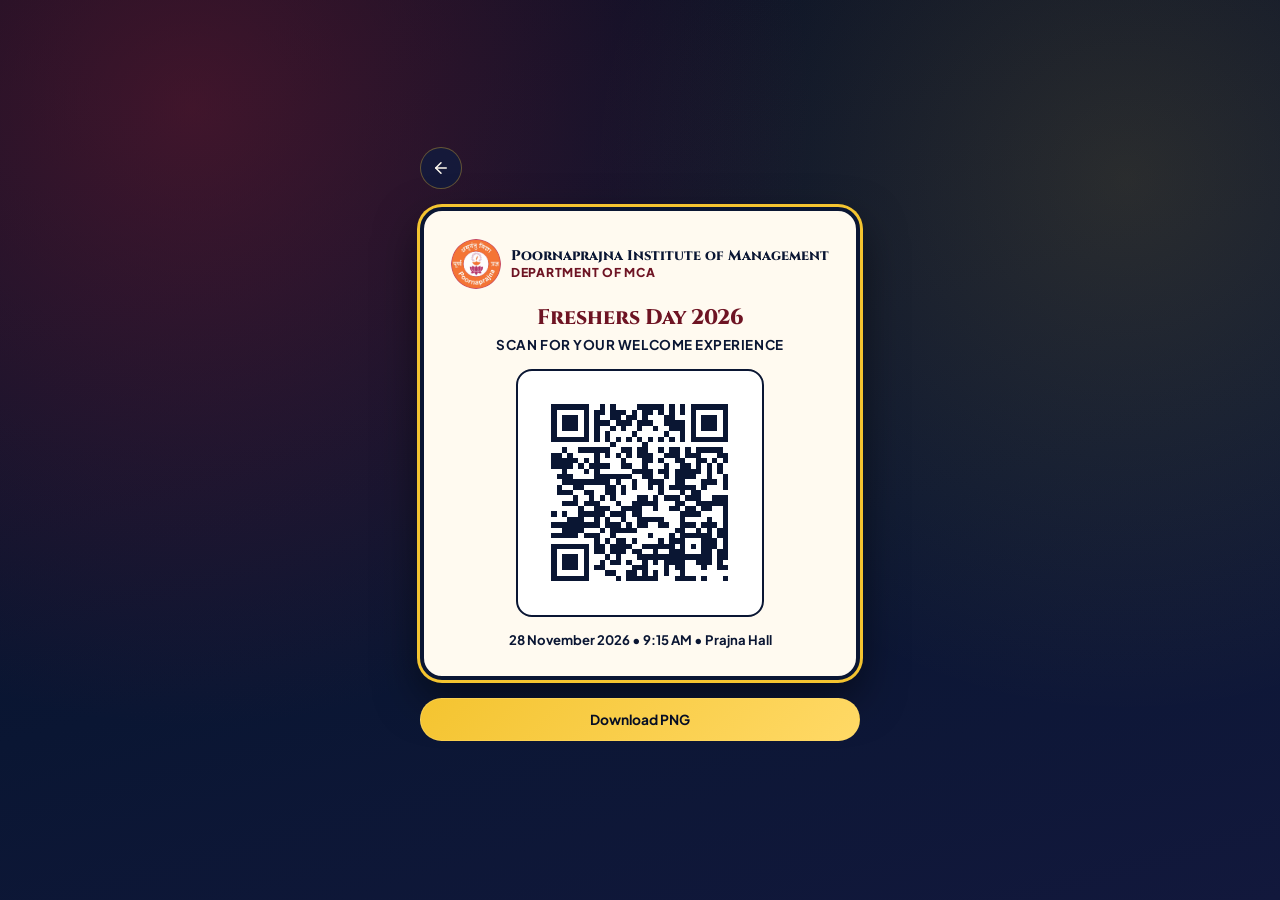
<file: qr.html>
<!DOCTYPE html>
<html lang="en">
<head>
  <meta charset="UTF-8">
  <meta name="viewport" content="width=device-width, initial-scale=1.0">
  <title>Poster QR Code | Poornaprajna MCA Freshers Day 2026</title>
  <link rel="icon" type="image/png" href="assets/logo.png">
  <link rel="preconnect" href="https://fonts.googleapis.com">
  <link rel="preconnect" href="https://fonts.gstatic.com" crossorigin>
  <link href="https://fonts.googleapis.com/css2?family=Cinzel:wght@600;700;800&family=Plus+Jakarta+Sans:wght@400;500;600;700;800&display=swap" rel="stylesheet">
  <style>
    :root {
      --navy: #0A1633;
      --maroon: #6E1423;
      --gold: #F4C430;
      --gold-soft: #FFD966;
      --cream: #FFFAF0;
    }

    * { box-sizing: border-box; margin: 0; padding: 0; }

    body {
      min-height: 100vh;
      min-height: 100svh;
      font-family: 'Plus Jakarta Sans', -apple-system, BlinkMacSystemFont, sans-serif;
      color: var(--cream);
      background:
        radial-gradient(circle at 15% 12%, rgba(143, 29, 49, 0.42), transparent 46%),
        radial-gradient(circle at 88% 20%, rgba(244, 196, 48, 0.14), transparent 40%),
        linear-gradient(165deg, #060E24 0%, #0A1633 60%, #12183C 100%);
      display: flex;
      flex-direction: column;
      align-items: center;
      justify-content: center;
      padding: 20px 14px 32px;
    }

    .studio-wrap {
      width: 100%;
      max-width: 440px;
      margin: 0 auto;
      display: flex;
      flex-direction: column;
      align-items: center;
      gap: 18px;
    }

    .top-nav {
      width: 100%;
      display: flex;
      justify-content: flex-start;
    }

    .back-link {
      width: 42px;
      height: 42px;
      display: inline-flex;
      align-items: center;
      justify-content: center;
      border-radius: 50%;
      background: rgba(15, 29, 64, 0.72);
      border: 1px solid rgba(244, 196, 48, 0.35);
      color: var(--cream);
      text-decoration: none;
    }

    .back-link:hover { border-color: var(--gold); color: var(--gold-soft); }

    /* Minimal Adaptive Poster Card */
    .poster-qr-sheet {
      width: 100%;
      padding: clamp(20px, 5vw, 28px) clamp(16px, 4vw, 24px);
      border-radius: 22px;
      background: #FFFAF0;
      color: #0A1633;
      text-align: center;
      border: 4px solid #0A1633;
      box-shadow: 0 0 0 3px #F4C430, 0 18px 44px rgba(0, 0, 0, 0.52);
    }

    .sheet-header {
      display: flex;
      align-items: center;
      justify-content: center;
      gap: 10px;
      margin-bottom: 14px;
    }

    .sheet-logo {
      width: clamp(42px, 10vw, 50px);
      height: clamp(42px, 10vw, 50px);
      flex-shrink: 0;
      border-radius: 50%;
      object-fit: contain;
    }

    .sheet-org {
      text-align: left;
    }

    .sheet-org-title {
      font-family: 'Cinzel', Georgia, serif;
      font-size: clamp(0.78rem, 2.6vw, 0.88rem);
      font-weight: 800;
      color: #0A1633;
      line-height: 1.2;
    }

    .sheet-org-dept {
      font-size: clamp(0.7rem, 2.2vw, 0.76rem);
      font-weight: 800;
      color: #6E1423;
      letter-spacing: 0.06em;
      text-transform: uppercase;
    }

    .sheet-event {
      font-family: 'Cinzel', Georgia, serif;
      font-size: clamp(1.12rem, 4vw, 1.32rem);
      font-weight: 800;
      color: #6E1423;
      margin-bottom: 4px;
    }

    .sheet-cta {
      font-size: clamp(0.74rem, 2.4vw, 0.84rem);
      font-weight: 700;
      color: #0A1633;
      margin-bottom: 16px;
      letter-spacing: 0.04em;
      text-transform: uppercase;
    }

    .qr-frame {
      display: flex;
      align-items: center;
      justify-content: center;
      width: 100%;
      max-width: 248px;
      margin: 0 auto 14px;
      padding: 12px;
      border-radius: 16px;
      background: #FFFFFF;
      border: 2px solid #0A1633;
    }

    #qr-preview-canvas {
      display: block;
      width: 100%;
      max-width: 220px;
      height: auto;
      aspect-ratio: 1 / 1;
      image-rendering: pixelated;
    }

    .sheet-details {
      font-size: clamp(0.74rem, 2.4vw, 0.82rem);
      font-weight: 700;
      color: #0A1633;
    }

    .action-row {
      width: 100%;
      display: flex;
      flex-wrap: wrap;
      justify-content: center;
      gap: 10px;
    }

    .btn {
      flex: 1 1 150px;
      display: inline-flex;
      align-items: center;
      justify-content: center;
      padding: 12px 18px;
      border-radius: 999px;
      border: 1px solid rgba(255, 217, 102, 0.5);
      font-family: inherit;
      font-size: 0.86rem;
      font-weight: 700;
      cursor: pointer;
      transition: transform 0.2s ease, box-shadow 0.2s ease;
    }

    .btn:hover { transform: translateY(-2px); }

    .btn-gold {
      background: linear-gradient(135deg, #F4C430, #FFD966);
      color: #060E24;
    }

    .btn-maroon {
      background: linear-gradient(135deg, #8F1D31, #6E1423);
      color: #FFFAF0;
    }
  </style>
</head>
<body>
  <div class="studio-wrap">
    <nav class="top-nav">
      <a href="index.html" class="back-link" aria-label="Back to Welcome Page" title="Back">
        <svg width="18" height="18" viewBox="0 0 24 24" fill="none" stroke="currentColor" stroke-width="2" stroke-linecap="round" stroke-linejoin="round" aria-hidden="true">
          <line x1="19" y1="12" x2="5" y2="12"/>
          <polyline points="12 19 5 12 12 5"/>
        </svg>
      </a>
    </nav>

    <div class="poster-qr-sheet" id="printable-sheet">
      <div class="sheet-header">
        <img src="assets/logo.png" alt="Poornaprajna Logo" class="sheet-logo">
        <div class="sheet-org">
          <div class="sheet-org-title">Poornaprajna Institute of Management</div>
          <div class="sheet-org-dept">Department of MCA</div>
        </div>
      </div>
      <div class="sheet-event">Freshers Day 2026</div>
      <div class="sheet-cta">Scan for Your Welcome Experience</div>

      <div class="qr-frame">
        <canvas id="qr-preview-canvas" width="480" height="480" aria-label="Scannable QR Code"></canvas>
      </div>

      <div class="sheet-details">28 November 2026 • 9:15 AM • Prajna Hall</div>
    </div>

    <div class="action-row">
      <button id="btn-download-png" class="btn btn-gold" type="button">Download PNG</button>
    </div>
  </div>

  <script src="qr-engine.js"></script>
  <script>
    (() => {
      'use strict';

      const previewCanvas = document.getElementById('qr-preview-canvas');
      const btnPng = document.getElementById('btn-download-png');

      const FALLBACK_LIVE_URL = 'https://pim-freshers-2026.vercel.app/';
      const currentLive = window.location.href.replace(/qr\.html.*$/i, '');
      const isLocal = /^(http:\/\/)?(localhost|127\.0\.0\.1|0\.0\.0\.0|\[::1\])/i.test(window.location.origin) || window.location.protocol === 'file:';
      const targetUrl = isLocal ? FALLBACK_LIVE_URL : currentLive;

      function renderToCanvas(canvas, qr, totalSize, darkColor, lightColor) {
        const ctx = canvas.getContext('2d');
        const quiet = 4;
        const modulesTotal = qr.size + quiet * 2;
        const cell = totalSize / modulesTotal;

        canvas.width = totalSize;
        canvas.height = totalSize;

        ctx.fillStyle = lightColor;
        ctx.fillRect(0, 0, totalSize, totalSize);

        ctx.fillStyle = darkColor;
        for (let r = 0; r < qr.size; r += 1) {
          for (let c = 0; c < qr.size; c += 1) {
            if (qr.modules[r][c]) {
              const x = Math.floor((c + quiet) * cell);
              const y = Math.floor((r + quiet) * cell);
              const nextX = Math.floor((c + quiet + 1) * cell);
              const nextY = Math.floor((r + quiet + 1) * cell);
              ctx.fillRect(x, y, nextX - x, nextY - y);
            }
          }
        }
      }

      const staticQr = window.PIMQR.encodeQR(targetUrl, 'H');
      renderToCanvas(previewCanvas, staticQr, 480, '#0A1633', '#FFFFFF');

      btnPng.addEventListener('click', () => {
        const exportCanvas = document.createElement('canvas');
        renderToCanvas(exportCanvas, staticQr, 2000, '#0A1633', '#FFFFFF');
        const link = document.createElement('a');
        link.download = 'poornaprajna-freshers-2026-qr.png';
        link.href = exportCanvas.toDataURL('image/png');
        link.click();
      });
    })();
  </script>
</body>
</html>
</file>
